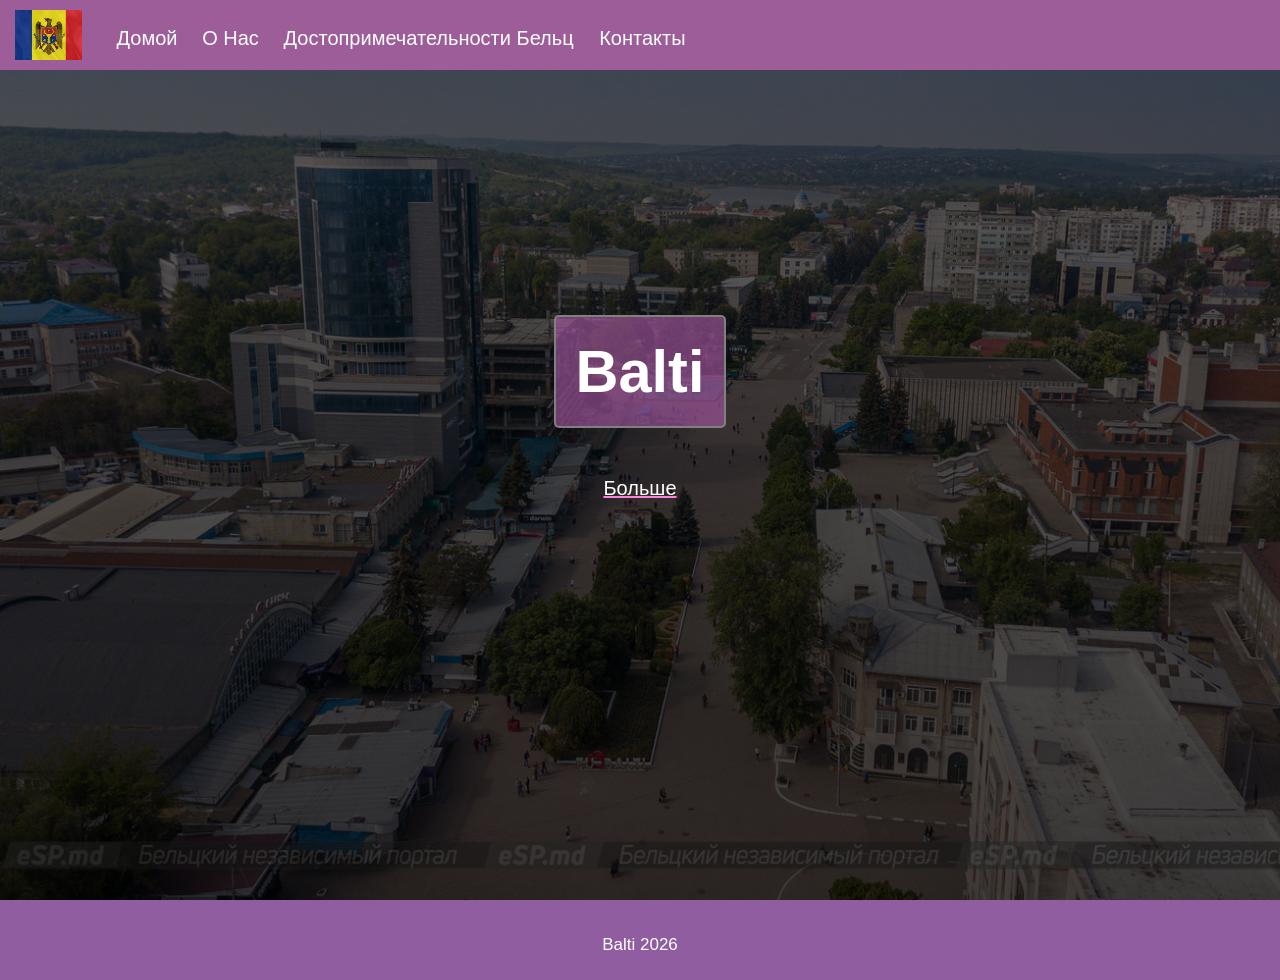
<file: index.html>
<!DOCTYPE html>
<html lang="en">
<head>
    <meta charset="UTF-8">
   <meta name="viewport" content="width=device-width, initial-scale=1.0">

<link rel="stylesheet" href="css/style.css">
<link rel="stylesheet" href="https://cdnjs.cloudflare.com/ajax/libs/font-awesome/6.1.1/css/all.min.css"/>
<link rel="icon" href="images/logo.png">
<script src="js/script.js"></script>



    <title>Бельцы - мой город</title>
    
</head>
<body>

    <header>
        <img class="logo" src="images/logo.png" alt="Лого">
        <navbar> 
            <a href="index.html">Домой</a>
            <a href="pages/despre.html">О Нас</a>
            <a href="pages/dostoprimechatel.html">Достопримечательности Бельц </a>
            <a href="pages/contacte.html">Контакты</a>
            
        </navbar>
        <i id="hamburger" onclick="mobileMenu()" class="fa-solid fa-bars"></i>
    </header>

    <main>
        <section id="index">
            
            <div class="index-info">
                
            <h1>Balti</h1>
            <br/>

            <a href="pages/index.html" class="link-index">Больше</a>

            </div>

        </section>

    </main>

    <footer>
        <span>Balti 2026</span>
    </footer>
</body>
</html>
</file>
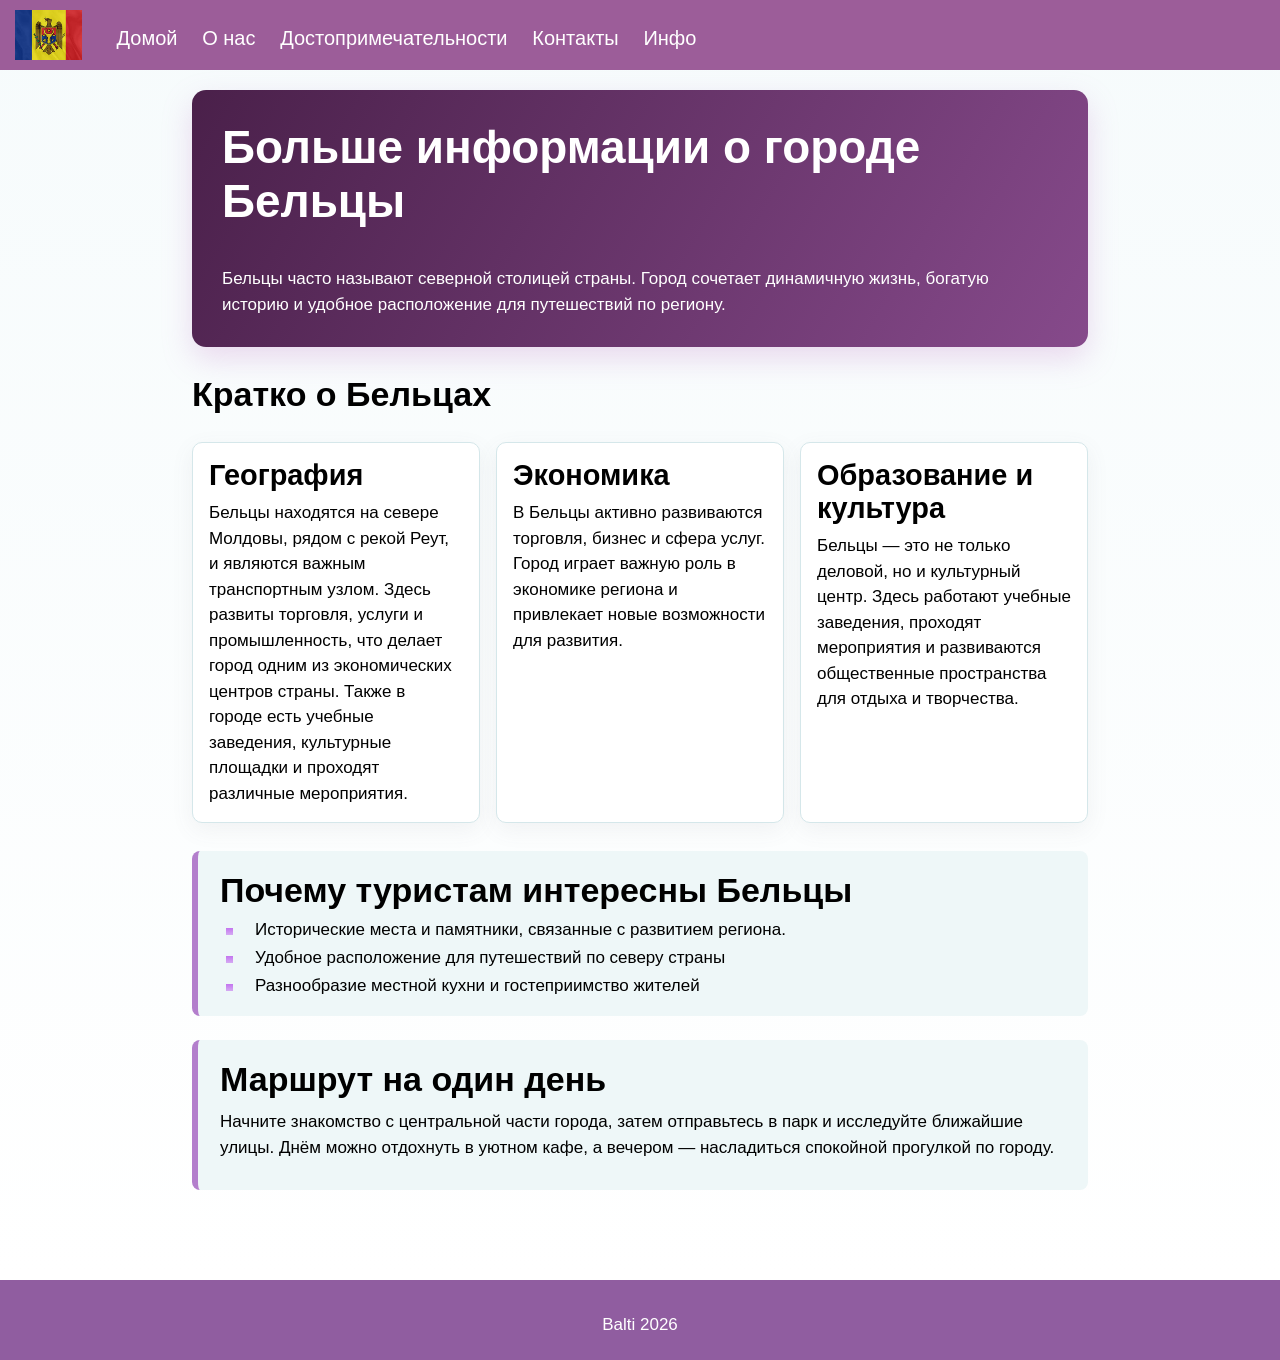
<file: pages/index.html>
<!DOCTYPE html>
<html lang="ru">
<head>
    <meta charset="UTF-8">
    <meta name="viewport" content="width=device-width, initial-scale=1.0">
    <link rel="stylesheet" href="../css/style.css">
    <link rel="stylesheet" href="https://cdnjs.cloudflare.com/ajax/libs/font-awesome/6.1.1/css/all.min.css"/>
    <link rel="icon" href="../images/logo.png">
    <script src="../js/script.js"></script>
    <title>Бельцы - Больше информации</title>
</head>
<body>

    <header>
        <img class="logo" src="../images/logo.png" alt="Лого">
        <navbar>
            <a href="../index.html">Домой</a>
            <a href="../pages/despre.html">О нас</a>
            <a href="../pages/dostoprimechatel.html">Достопримечательности</a>
            <a href="../pages/contacte.html">Контакты</a>
            <a href="../pages/index.html">Инфо</a>
        </navbar>
        <i id="hamburger" onclick="mobileMenu()" class="fa-solid fa-bars"></i>
    </header>

    <main>
        <section class="more-info">
            <div class="more-info-hero">
                <h1>Больше информации о городе Бельцы</h1>
                <p>
                    Бельцы часто называют северной столицей страны. Город сочетает динамичную жизнь, богатую историю и удобное расположение для путешествий по региону.
                    
                </p>
            </div>

            <h2>Кратко о Бельцах</h2>
            <div class="info-grid">
                <article class="info-card">
                    <h3>География</h3>
                    <p>
                        Бельцы находятся на севере Молдовы, рядом с рекой Реут, и являются важным транспортным узлом. Здесь развиты торговля, услуги и промышленность, что делает город одним из экономических центров страны. Также в городе есть учебные заведения, культурные площадки и проходят различные мероприятия.
                        
                    </p>
                </article>

                <article class="info-card">
                    <h3>Экономика</h3>
                    <p>
                        В Бельцы активно развиваются торговля, бизнес и сфера услуг. Город играет важную роль в экономике региона и привлекает новые возможности для развития.
                       
                    </p>
                </article>

                <article class="info-card">
                    <h3>Образование и культура</h3>
                    <p>
                        Бельцы — это не только деловой, но и культурный центр. Здесь работают учебные заведения, проходят мероприятия и развиваются общественные пространства для отдыха и творчества.
                       
                    </p>
                </article>
            </div>

            <div class="info-block">
                <h2>Почему туристам интересны Бельцы</h2>
                <ul class="info-list">
                    <li>Исторические места и памятники, связанные с развитием региона.</li>
                    <li>Удобное расположение для путешествий по северу страны
                    <li>Разнообразие местной кухни и гостеприимство жителей
                </ul>
            </div>

            <div class="info-block">
                <h2>Маршрут на один день</h2>
                <p>
                    Начните знакомство с центральной части города, затем отправьтесь в парк и исследуйте ближайшие улицы. Днём можно отдохнуть в уютном кафе, а вечером — насладиться спокойной прогулкой по городу.
                    
                    
                </p>
                <p>
                
                   
                </p>
            </div>
        </section>
    </main>

    <footer>
        <span>Balti 2026</span>
    </footer>
</body>
</html>
</file>
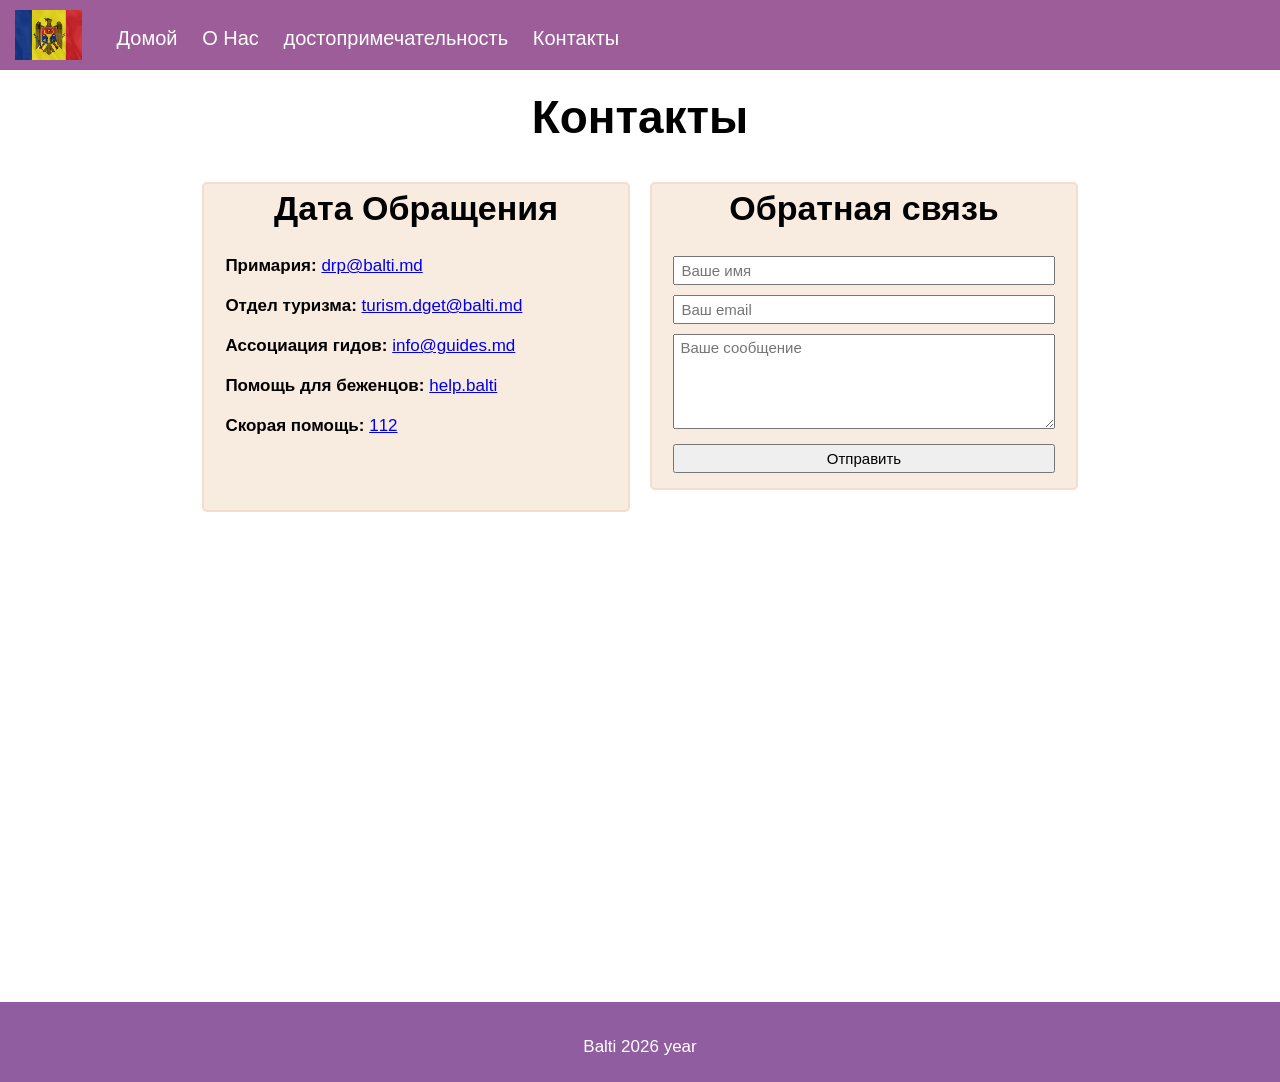
<file: pages/contacte.html>
<!DOCTYPE html>
<html lang="en">

<head>
    <meta charset="UTF-8">
    <meta name="viewport" content="width=device-width, initial-scale=1.0">

    <link rel="stylesheet" href="../css/style.css">
    <link rel="stylesheet" href="https://cdnjs.cloudflare.com/ajax/libs/font-awesome/6.1.1/css/all.min.css" />
    <link rel="icon" href="../images/logo.png">
    <script src="../js/script.js"></script>



    <title>Бельцы - мой город</title>
</head>

<body>

    <header>
        <img class="logo" src="../images/logo.png" alt="Лого">
        <navbar>
            <a href="../index.html">Домой</a>
            <a href="../pages/despre.html">О Нас</a>
            <a href="../pages/dostoprimechatel.html">достопримечательность</a>
            <a href="../pages/contacte.html">Контакты</a>
            
        </navbar>
             <i id="hamburger" onclick="mobileMenu()" class="fa-solid fa-bars"></i>
    </header>

    <main>
        <section>

            <h1 class="centered">Контакты</h1>

            <div class="row">
                <div class="col-50">
                    
                    <div class="contacte">
                        <h2 class="centered">Дата Обращения</h2>
                        <b>Примария: </b>
                        <a href="mailto:drp@balti.md">drp@balti.md</a>
                        <br/> <br/>

                        <b>Отдел туризма: </b>
                        <a href="mailto:turism.dget@balti.md">turism.dget@balti.md</a>
                        <br/> <br/>

                        <b>Ассоциация гидов: </b>
                        <a href="mailto:info@guides.md">info@guides.md</a>
                        <br/> <br/>
                        
                        <b>Помощь для беженцов: </b>
                        <a target="_blank" href="https://dopomogabalti.org/home_ru">help.balti</a>
                        <br/> <br/>

                     <b>Скорая помощь: </b>
                        <a href="tel:112">112</a>
                        <br/> <br/>
                    </div>

                </div>

                <div class="col-50">
                    <form class="cform">
                        <h2 class="centered">Обратная связь</h2>

                        <input type="text" placeholder="Ваше имя">
                        <input type="email" placeholder="Ваш email">
                        <textarea rows="5" placeholder="Ваше сообщение"></textarea>
                        <input type="submit" value="Отправить">
                    </form>
                </div>

                
            </div>

            <br/>


            <iframe class="harta"
                src="https://www.google.com/maps/embed?pb=!1m18!1m12!1m3!1d42907.97107232485!2d27.860093747606285!3d47.76693839751698!2m3!1f0!2f0!3f0!3m2!1i1024!2i768!4f13.1!3m3!1m2!1s0x40cb673a731f2613%3A0x75ffb7a54ede02d9!2z0JHQtdC70YzRhtGLLCDQnNC-0LvQtNC-0LLQsA!5e0!3m2!1sru!2s!4v1774688675212!5m2!1sru!2s"
                width="600" height="450" style="border:0;" allowfullscreen="" loading="lazy"
                referrerpolicy="no-referrer-when-downgrade"></iframe>
        </section>

    </main>

    <footer>
        <span>Balti 2026 year</span>
    </footer>
</body>

</html>
</file>
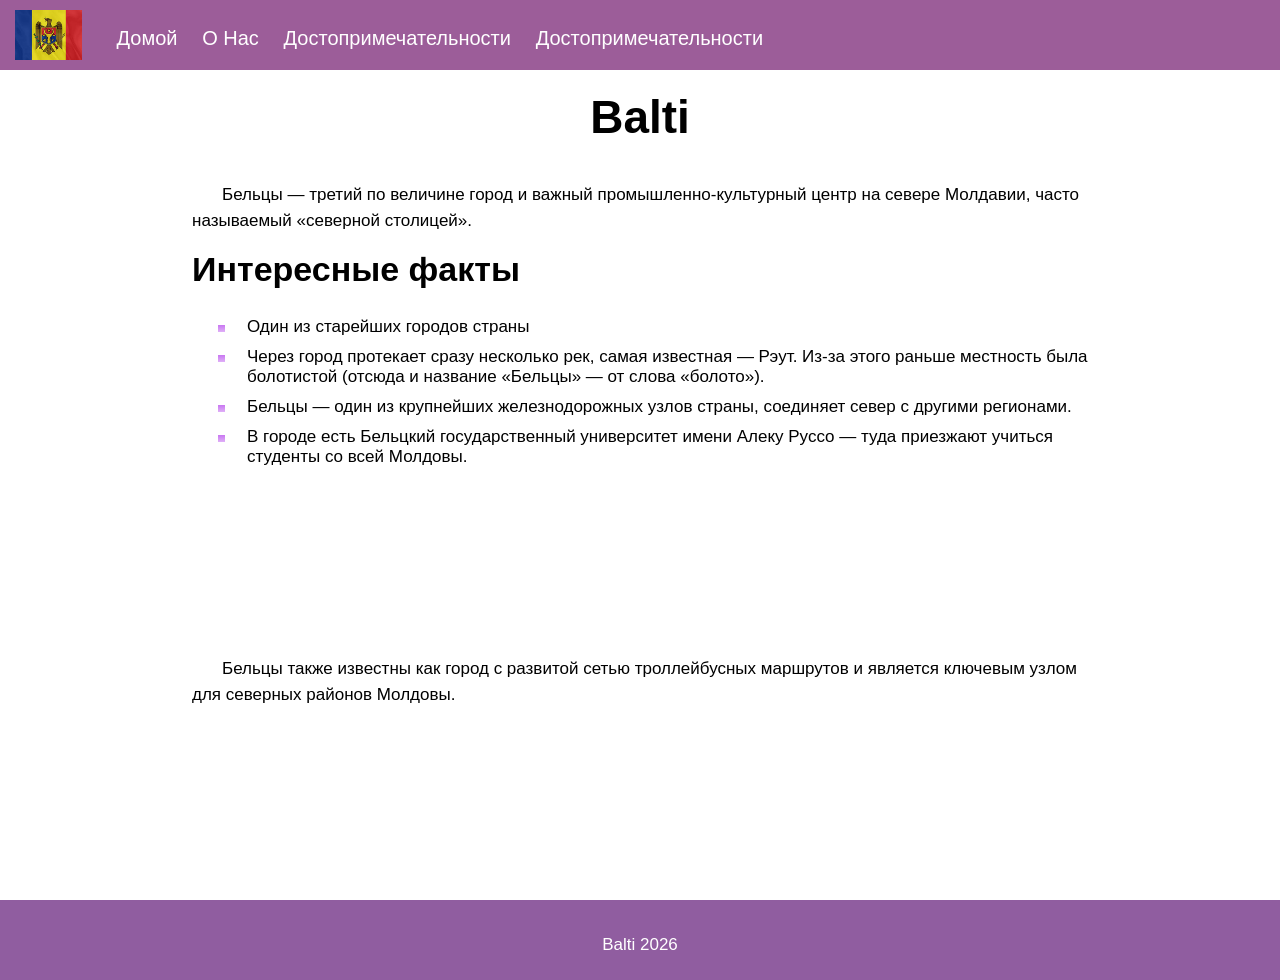
<file: pages/despre.html>
<!DOCTYPE html>
<html lang="en">
<head>
    <meta charset="UTF-8">
    <meta name="viewport" content="width=device-width, initial-scale=1.0">

<link rel="stylesheet" href="../css/style.css">
<link rel="stylesheet" href="https://cdnjs.cloudflare.com/ajax/libs/font-awesome/6.1.1/css/all.min.css"/>
<link rel="icon" href="../images/logo.png">
<script src="../js/script.js"></script>



    <title>Бельцы - мой город</title>
</head>
<body>

    <header>
        <img class="logo" src="../images/logo.png" alt="Лого">
        <navbar> 
            <a href="../index.html">Домой</a>
            <a href="../pages/despre.html">О Нас</a>
            <a href="../pages/dostoprimechatel.html">Достопримечательности</a>
            <a href="../pages/contacte.html">Достопримечательности</a>
            
        </navbar>
             <i id="hamburger" onclick="mobileMenu()" class="fa-solid fa-bars"></i>
    </header>

    <main>
        <section>

            <h1 class="centered">Balti</h1>
            <p>
               Бельцы — третий по величине город и важный промышленно-культурный центр на севере Молдавии, часто называемый «северной столицей».
        </p>


        <h2>Интересные факты</h2>
        <ul>
            <li>Один из старейших городов страны</li>
            <li>Через город протекает сразу несколько рек, самая известная — Рэут.
Из-за этого раньше местность была болотистой (отсюда и название «Бельцы» — от слова «болото»).</li>
            <li>Бельцы — один из крупнейших железнодорожных узлов страны, соединяет север с другими регионами.</li>
            <li>В городе есть Бельцкий государственный университет имени Алеку Руссо — туда приезжают учиться студенты со всей Молдовы.</li>
            
        </ul>



        <iframe class="vfrem" 
        src="https://www.youtube.com/embed/ZVbaTfMDYeo?start=17" 
        title="YouTube video player" 
        frameborder="0" 
        allow="accelerometer; autoplay; clipboard-write; encrypted-media; gyroscope; picture-in-picture; web-share" 
        referrerpolicy="strict-origin-when-cross-origin"
        allowfullscreen>
</iframe>


        <p>
            Бельцы также известны как город с развитой сетью троллейбусных маршрутов и является ключевым узлом для северных районов Молдовы. 
        
        </p>

        </section>

    </main>

    <footer>
        <span>Balti 2026</span>
    </footer>
</body>
</html>
</file>
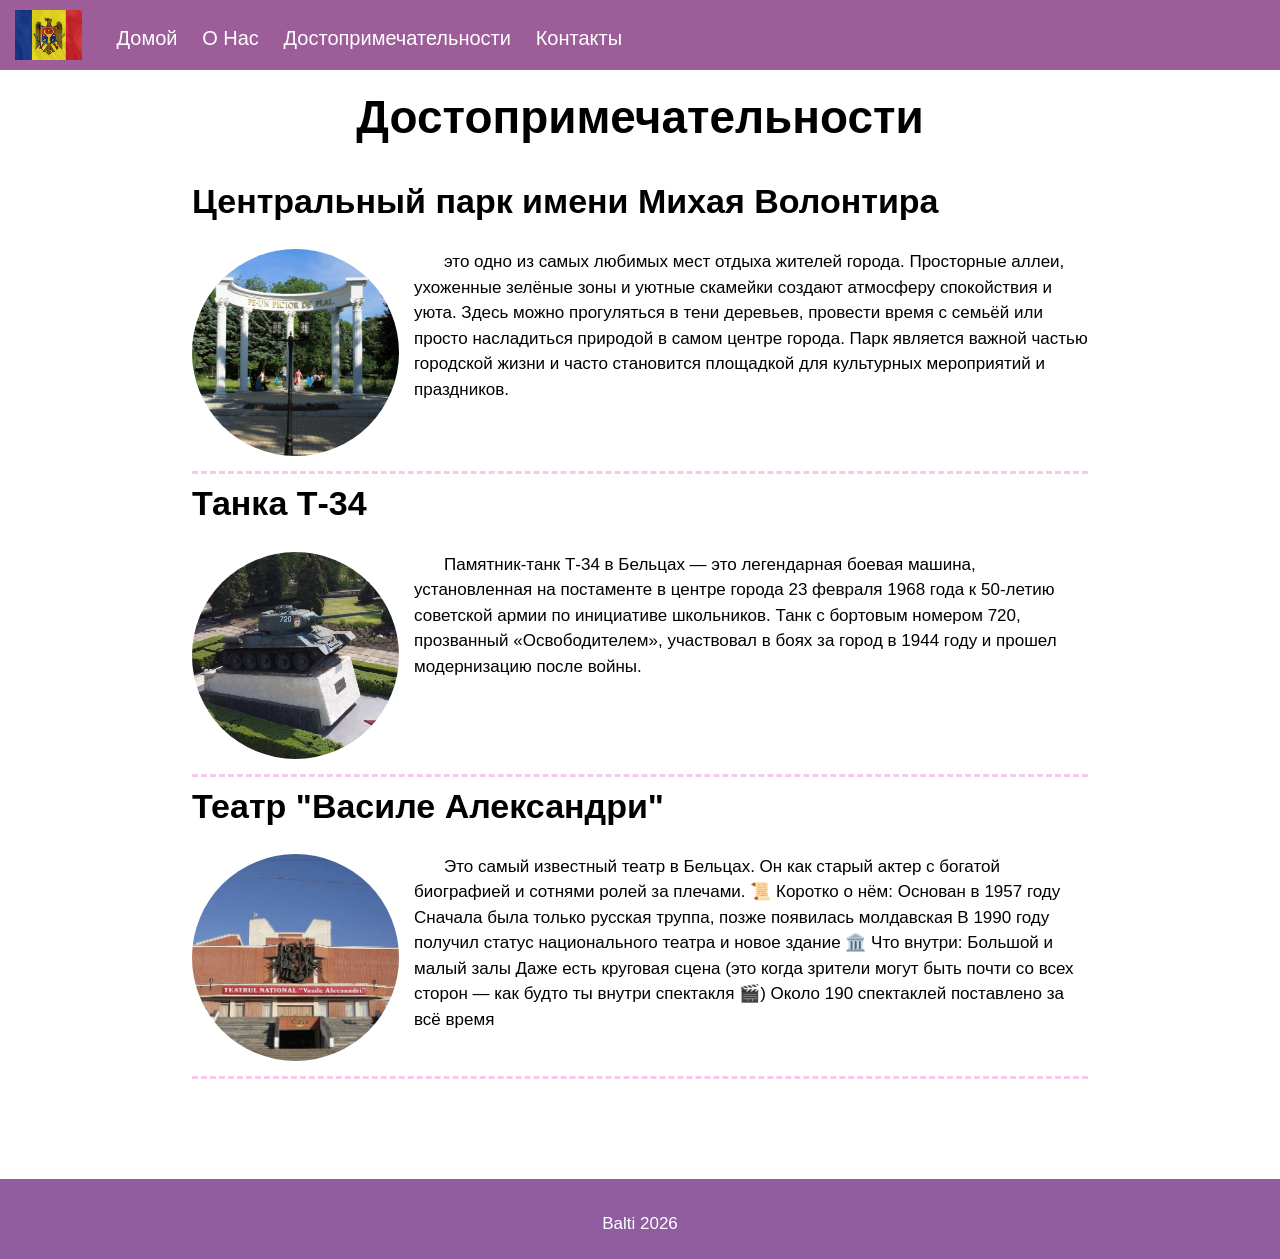
<file: pages/dostoprimechatel.html>
<!DOCTYPE html>
<html lang="en">
<head>
    <meta charset="UTF-8">
    <meta name="viewport" content="width=device-width, initial-scale=1.0">

<link rel="stylesheet" href="../css/style.css">
<link rel="stylesheet" href="https://cdnjs.cloudflare.com/ajax/libs/font-awesome/6.1.1/css/all.min.css"/>
<link rel="icon" href="../images/logo.png">
<script src="../js/script.js"></script>



    <title>Бельцы - мой город</title>
</head>
<body>

    <header>
        <img class="logo" src="../images/logo.png" alt="Лог">
        <navbar> 
            <a href="../index.html">Домой</a>
            <a href="../pages/despre.html">О Нас</a>
            <a href="../pages/dostoprimechatel.html">Достопримечательности</a>
            <a href="../pages/contacte.html">Контакты</a>
            
        </navbar>
             <i id="hamburger" onclick="mobileMenu()" class="fa-solid fa-bars"></i>
    </header>

    <main>

        <section>
            <h1 class="centered">Достопримечательности</h1>

            <div class="loc">

                <h2>Центральный парк имени Михая Волонтира</h2>
                <img src="../images/park.jpg" alt="Центральный парк имени Михая Волонтира">
                <p>
                    это одно из самых любимых мест отдыха жителей города. Просторные аллеи, ухоженные зелёные зоны и уютные скамейки создают атмосферу спокойствия и уюта. Здесь можно прогуляться в тени деревьев, провести время с семьёй или просто насладиться природой в самом центре города. Парк является важной частью городской жизни и часто становится площадкой для культурных мероприятий и праздников.
                </p>
            </div>

            <div class="loc">
                <h2>Танка Т-34</h2>
                <img src="../images/tank34.jpg" alt="Танка">
                <p>
                Памятник-танк Т-34 в Бельцах — это легендарная боевая машина, установленная на постаменте в центре города 23 февраля 1968 года к 50-летию советской армии по инициативе школьников. Танк с бортовым номером 720, прозванный «Освободителем», участвовал в боях за город в 1944 году и прошел модернизацию после войны. 
                </p>

            </div>

            <div class="loc">
                <h2>Театр "Василе Александри"</h2>
                <img src="../images/voda.jpg" alt="Театр">
                <p>
                    Это самый известный театр в Бельцах. Он как старый актер с богатой биографией и сотнями ролей за плечами.

📜 Коротко о нём:
Основан в 1957 году
Сначала была только русская труппа, позже появилась молдавская
В 1990 году получил статус национального театра и новое здание
🏛️ Что внутри:
Большой и малый залы
Даже есть круговая сцена (это когда зрители могут быть почти со всех сторон — как будто ты внутри спектакля 🎬)
Около 190 спектаклей поставлено за всё время
                </p>

            </div>


        </section>

    </main>

    <footer>
        <span>Balti 2026</span>
    </footer>
</body>
</html>
</file>
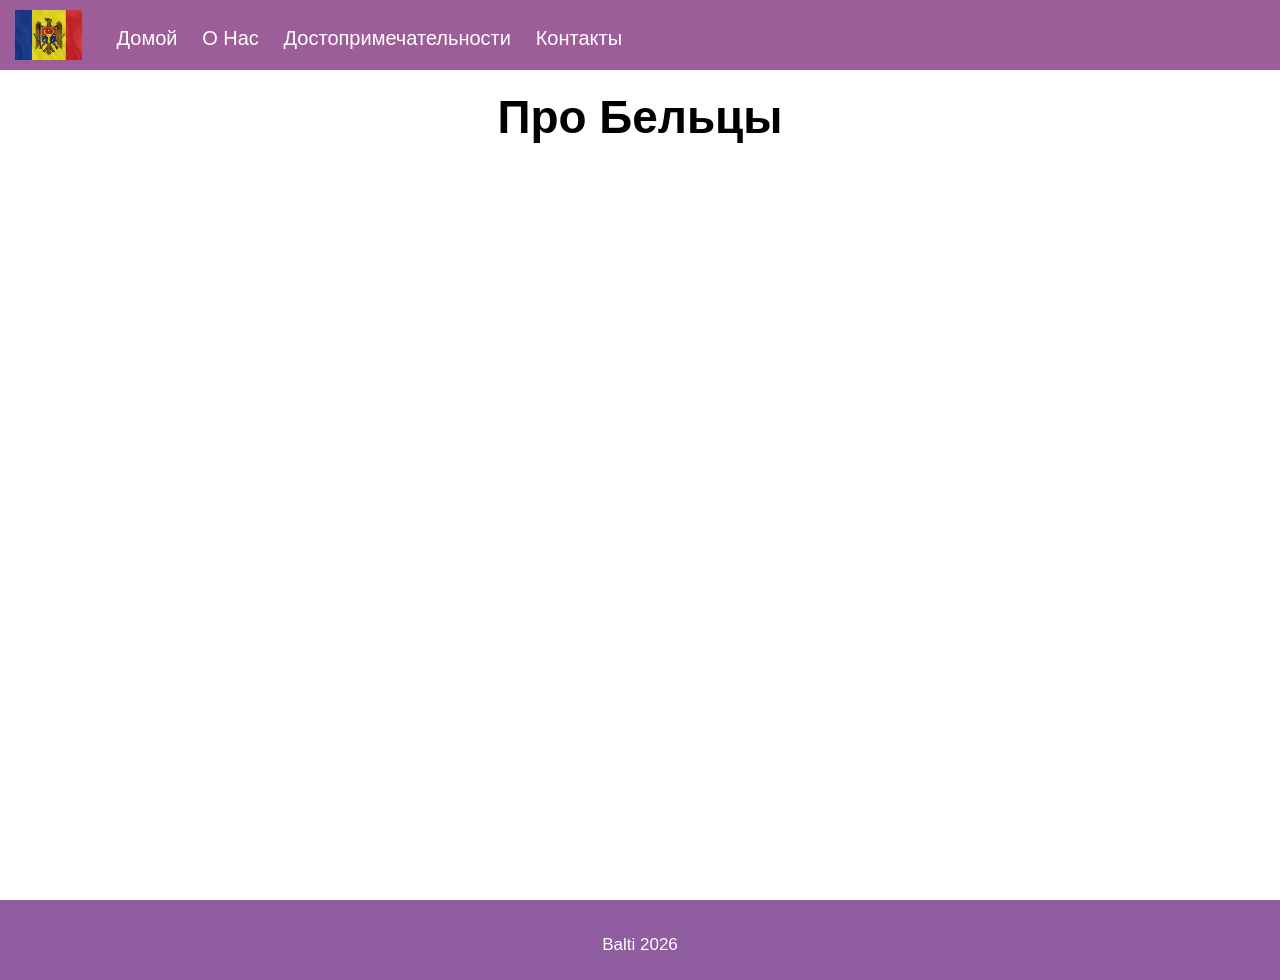
<file: pages/structura.html>
<!DOCTYPE html>
<html lang="en">
<head>
    <meta charset="UTF-8">
    <meta name="viewport" content="width=device-width, initial-scale=1.0">

<link rel="stylesheet" href="../css/style.css">
<link rel="stylesheet" href="https://cdnjs.cloudflare.com/ajax/libs/font-awesome/6.1.1/css/all.min.css"/>
<link rel="icon" href="../images/logo.png">
<script src="../js/script.js"></script>



    <title>Бельцы - мой город</title>
</head>
<body>

    <header>
        <img class="logo" src="../images/logo.png" alt="Лого">
        <navbar> 
            <a href="../index.html">Домой</a>
            <a href="../pages/despre.html">О Нас</a>
            <a href="../pages/dostoprimechatel.html">Достопримечательности</a>
            <a href="../pages/contacte.html">Контакты</a>
        </navbar>
             <i id="hamburger" onclick="mobileMenu()" class="fa-solid fa-bars"></i>
    </header>

    <main>
        <section>

            <h1 class="centered">Про Бельцы</h1>
        </section>

    </main>

    <footer>
        <span>Balti 2026</span>
    </footer>
</body>
</html>
</file>
<file: css/style.css>
﻿/* Подключение шрифтов из Google Fonts */
@import url('https://fonts.googleapis.com/css2?family=Dancing+Script:wght@400..700&family=Montserrat:ital,wght@0,100..900;1,100..900&display=swap');

/* Применяется ко всем элементам */
* {
    box-sizing: border-box; /* padding и border включаются в ширину/высоту */
}

body {
    margin: 0; /* убираем стандартные отступы */
    font-family: "Arial", sans-serif; /* основной шрифт */
    font-size: 17px; /* размер текста */
}

main {
    min-height: 100vh; /* минимальная высота = 100% экрана */
}

header {
    background: #9c5d99; /* цвет фона */
    position: fixed; /* фиксируется сверху */
    width: 100%; /* на всю ширину */
    top: 0; /* прижат к верху */
    padding: 10px 15px 5px 15px; /* внутренние отступы */
}

navbar {
    margin-left: 30px; /* отступ слева */
    margin-bottom: 10px; /* отступ снизу */
    display: inline-block; /* строчно-блочный */
    overflow: auto; /* скрытие переполнения */
}

navbar a {
    color: white; /* цвет ссылок */
    text-decoration: none; /* убираем подчеркивание */
    margin-right: 20px; /* отступ между ссылками */
    font-size: 20px; /* размер текста */
}

navbar a:hover {
    color: #f3deca; /* цвет при наведении */
    text-decoration: underline 1px; /* подчеркивание */
}

footer {
    min-height: 80px; /* минимальная высота */
    background: #905da0; /* цвет фона */
    text-align: center; /* текст по центру */
    color: white; /* цвет текста */
    padding-top: 35px; /* отступ сверху */
}

p {
    line-height: 150%; /* межстрочный интервал */
    text-indent: 30px; /* красная строка */
}

li {
    margin-top: 10px; /* отступ сверху */
    padding-left: 15px; /* отступ слева */
    list-style-image: linear-gradient(hsla(280, 82%, 57%, 0.685), hsla(280, 82%, 57%, 0.397)); /* кастомный маркер */
}

h1, h2, h3, h4, h5, h6 {
    margin-top: 0; /* убираем отступ сверху */
    font-family: "Arial", cursive; /* шрифт заголовков */
}

h1 {
    font-size: 270%; /* размер */
}

h2 {
    font-size: 200%; /* размер */
}

section {
    padding: 90px 15%; /* внутренние отступы */
}

.logo {
    height: 50px; /* высота логотипа */
}

#index {
    background: linear-gradient(hsla(0, 0%, 0%, 0.582), #000000bd), url('../images/nacialo1.jpg'); /* фон + затемнение */
    background-size: cover; /* растягивание */
    min-height: 100vh; /* высота */
}

.index-info {
    margin-top: 25vh; /* отступ сверху */
    text-align: center; /* по центру */
}

.index-info h1 {
    font-size: 350%; /* размер */
    color: white; /* цвет */
    border: 2px solid rgb(128, 128, 128); /* рамка */
    display: inline-block; /* чтобы рамка обтекала текст */
    padding: 20px; /* отступы */
    border-radius: 5px; /* скругление */
    background-color: hsla(303, 33%, 52%, 0.598); /* фон */
}

.link-index {
    color: white; /* цвет */
    text-decoration: underline #fa83dc 2px; /* подчеркивание */
    font-size: 20px; /* размер */
}

.link-index:hover {
    color: #fedeca; /* цвет при наведении */
}

.more-info {
    background: linear-gradient(180deg, #f6fbfc 0%, #ffffff 100%); /* градиент */
}

.more-info-hero {
    background: linear-gradient(120deg, #4a204a, #864a8b); /* фон */
    color: white; /* текст */
    padding: 30px; /* отступы */
    border-radius: 14px; /* скругление */
    margin-bottom: 28px; /* отступ */
    box-shadow: rgba(193, 131, 201, 0.28) 0px 12px 30px; /* тень */
}

.more-info-hero p {
    text-indent: 0; /* без красной строки */
    margin: 10px 0 0; /* отступы */
}

.info-grid {
    display: grid; /* сетка */
    grid-template-columns: repeat(3, minmax(220px, 1fr)); /* 3 колонки */
    gap: 16px; /* расстояние */
    margin: 20px 0 28px; /* отступы */
}

.info-card {
    background: #ffffff; /* фон */
    border: 1px solid #d5e7ea; /* рамка */
    border-radius: 10px; /* скругление */
    padding: 16px; /* отступ */
    box-shadow: rgba(100, 100, 111, 0.08) 0px 7px 22px 0px; /* тень */
}

.info-card h3 {
    font-size: 170%; /* размер */
    margin-bottom: 8px; /* отступ */
}

.info-card p {
    text-indent: 0; /* без отступа */
    margin: 0; /* убираем отступы */
}

.info-block {
    margin-top: 24px; /* отступ */
    padding: 20px 22px; /* отступы */
    background: #eef7f8; /* фон */
    border-left: 6px solid #b37ecc; /* левая линия */
    border-radius: 8px; /* скругление */
}

.info-block h2 {
    margin-bottom: 10px; /* отступ */
}

.info-block p {
    text-indent: 0; /* без отступа */
    margin: 0 0 10px; /* отступы */
}

.info-list {
    margin: 0; /* убираем отступ */
    padding-left: 20px; /* отступ */
}

.info-list li {
    margin-top: 8px; /* отступ */
}

.centered {
    text-align: center; /* по центру */
}

.vframe {
    width: 100%; /* ширина */
    height: 30vw; /* высота от ширины */
    border: 2px double #f3caf1; /* двойная рамка */
    border-radius: 5px; /* скругление */
    box-shadow: rgba(100, 100, 111, 0.2) 0px 7px 29px 0px; /* тень */
}

.loc {
    overflow: auto; /* очистка float */
    border-bottom: 3px #f3caee dashed; /* пунктир */
    margin-bottom: 10px; /* отступ */
}

.loc img {
    height: 23vh; /* высота */
    width: 23vh; /* ширина */
    object-fit: cover; /* обрезка */
    border-radius: 50%; /* круг */
    float:left; /* обтекание */
    margin-right: 15px; /* отступ */
    margin-bottom: 15px; /* отступ */
}

.harta {
    width: 100%; /* ширина */
    height: 40vh; /* высота */
}

.row {
    overflow: auto; /* очистка float */
}

[class^="col-"] {
    float: left; /* колонки */
    padding: 0px 10px; /* отступ */
}

.col-50 {
    width: 50%; /* половина ширины */
}

.contacte {
    border: 2px solid #f3deca; /* рамка */
    border-radius: 5px; /* скругление */
    background-color: #f3deca9b; /* фон */
    padding: 5px 5%; /* отступ */
    height: 330px; /* высота */
    margin-bottom: 15px; /* отступ */
}

.cform {
    border: 2px solid #f3deca;
    border-radius: 5px;
    background-color: #f3deca9b;
    padding: 5px 5%;
}

.cform input, .cform textarea {
    width: 100%; /* на всю ширину */
    padding: 15px; /* отступ */
    font-size: 15px; /* размер */
    font-family: Arial;
    margin-bottom: 10px; /* отступ */
    padding: 4px 6px; /* уточнение padding */
}

#hamburger {
    color: white; /* цвет */
    font-size: 28px; /* размер */
    position: absolute; /* позиция */
    right: 22px; /* справа */
    top: 24px; /* сверху */
    cursor: pointer; /* курсор */
    display: none; /* скрыт */
}

/* адаптив */
@media (max-width: 800px) {

    body {
        font-size: 16px; /* уменьшаем текст */
    }

    section {
        padding: 90px 10px; /* уменьшаем отступ */
    }

    .index-info h1 {
        font-size: 250%; /* уменьшаем заголовок */
    }

    .vframe {
        height: 55vw; /* увеличиваем высоту */
    }

    .info-grid {
        grid-template-columns: 1fr; /* 1 колонка */
    }

    .more-info-hero {
        padding: 22px; /* меньше отступ */
    }

    [class^="col-"] {
        width: 100% !important; /* колонки в 1 линию */
    }

    navbar {
        display: block;
        margin-left: 0;
        margin-top: 10px;
    }

    navbar a {
        display: none; /* скрываем ссылки */
        margin-right: 0;
        padding: 10px 0;
        width: 100%;
    }

    navbar.mobile a {
        display: block; /* показываем при открытии */
        text-align: center;
    }

    #hamburger {
        display: block; /* показываем бургер */
    }
}
</file>
